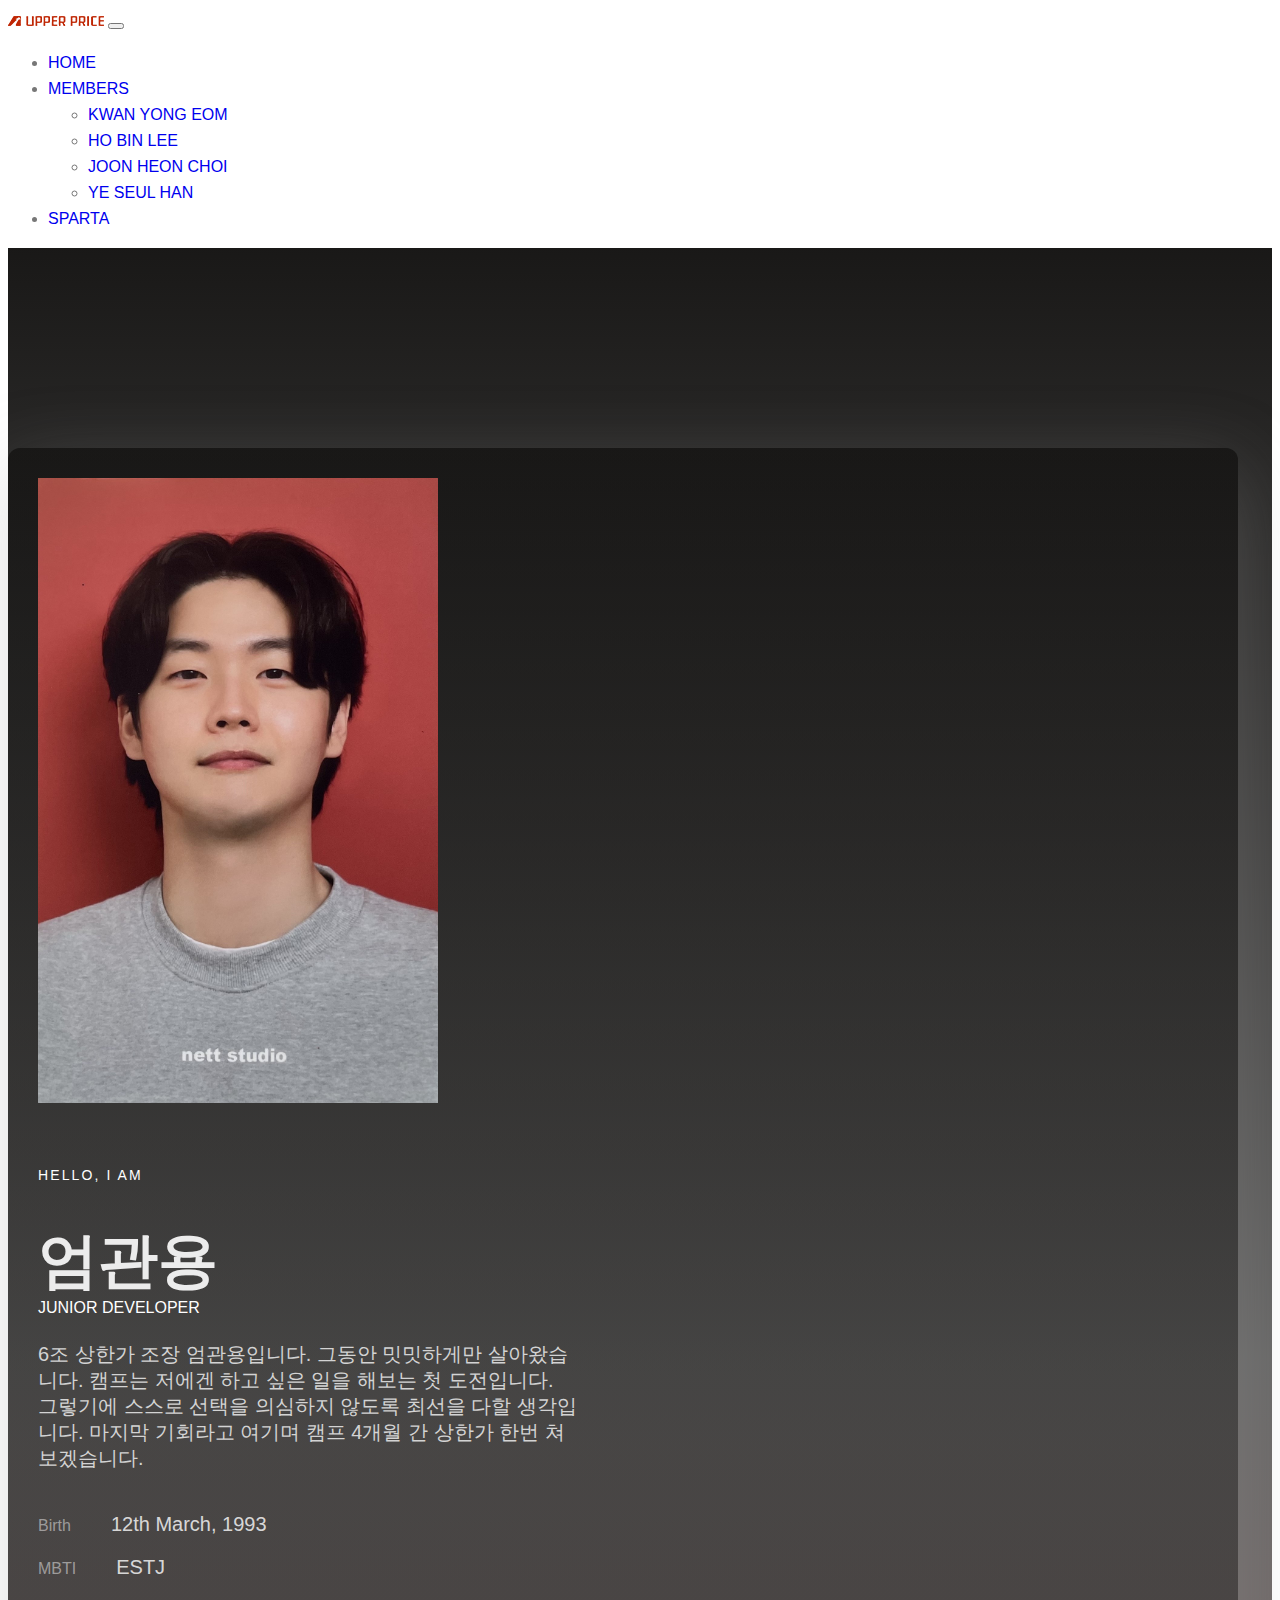
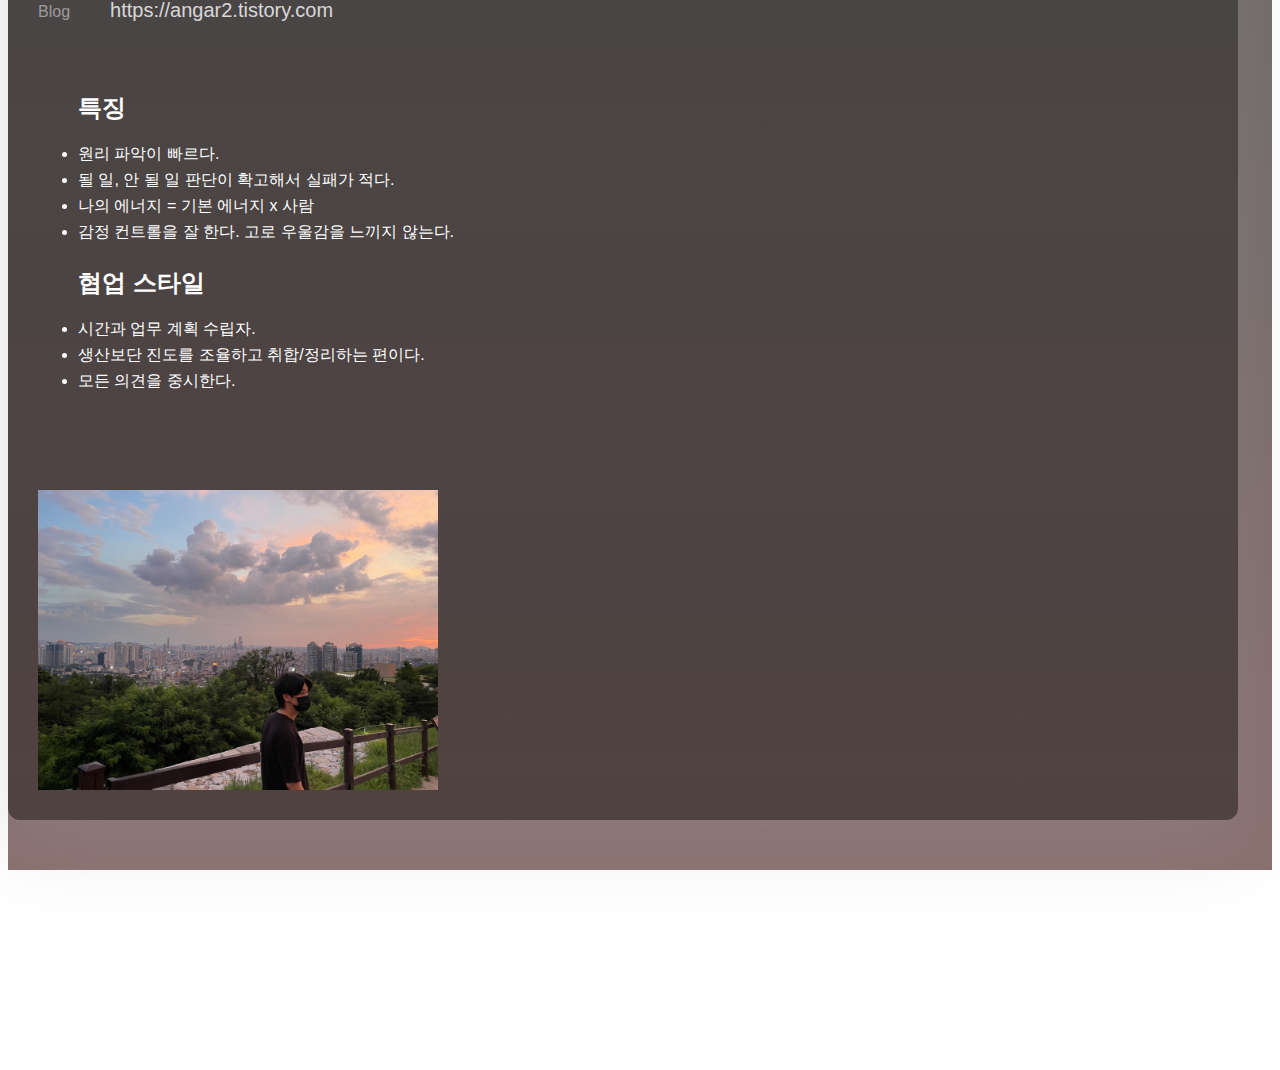
<file: templates/Eom.html>
<html lang="en">
<head>
    <!-- Required meta tags -->
    <meta charset="utf-8">
    <meta name="viewport" content="width=device-width, initial-scale=1, shrink-to-fit=no">
    <link rel="icon" href="../static/img/favicon.ico" type="image/ico">
    <title>UPPER PRICE | KWAN YONG EOM </title>

    <!-- Bootstrap CSS -->
    <link rel="stylesheet" href="https://cdn.jsdelivr.net/npm/bootstrap@4.1.3/dist/css/bootstrap.min.css"
          integrity="sha384-MCw98/SFnGE8fJT3GXwEOngsV7Zt27NXFoaoApmYm81iuXoPkFOJwJ8ERdknLPMO" crossorigin="anonymous">

    <!-- Optional JavaScript -->
    <script src="https://code.jquery.com/jquery-3.3.1.slim.min.js"
            integrity="sha384-q8i/X+965DzO0rT7abK41JStQIAqVgRVzpbzo5smXKp4YfRvH+8abtTE1Pi6jizo"
            crossorigin="anonymous"></script>
    <script src="https://cdn.jsdelivr.net/npm/popper.js@1.14.3/dist/umd/popper.min.js"
            integrity="sha384-ZMP7rVo3mIykV+2+9J3UJ46jBk0WLaUAdn689aCwoqbBJiSnjAK/l8WvCWPIPm49"
            crossorigin="anonymous"></script>
    <script src="https://cdn.jsdelivr.net/npm/bootstrap@4.1.3/dist/js/bootstrap.min.js"
            integrity="sha384-ChfqqxuZUCnJSK3+MXmPNIyE6ZbWh2IMqE241rYiqJxyMiZ6OW/JmZQ5stwEULTy"
            crossorigin="anonymous"></script>
    <script src="https://ajax.googleapis.com/ajax/libs/jquery/3.5.1/jquery.min.js"></script>

    <!-- main css -->
    <link rel="stylesheet" href="../static/css/style.css">
    <link rel="stylesheet" href="../static/css/responsive.css">
    <style>
        .home_banner_area {
            position: relative;
            background: -webkit-linear-gradient(270deg, rgba(13, 12, 11, 0.95) 0%, rgba(13, 12, 11, 0.62) 50%, rgba(49, 4, 2, 0.57) 100%);
            {#-webkit-linear-gradient(270deg, #0D0D0B 0%, #7a0e07 50%, #ffffff 100%);#} margin-bottom: 200px;
            padding-bottom: 250px
        }

        .home_banner_area .box_1620 {
            min-height: 700px;
            border-radius: 12px;
            position: relative;
            bottom: -200px;
            background: -webkit-linear-gradient(270deg, rgba(13, 12, 11, 0.57) 0%, rgba(13, 12, 11, 0.38) 50%, rgba(13, 12, 11, 0.46) 100%);
            padding: 30px;
            box-shadow: 0px 20px 80px 0px rgba(153, 153, 153, 0.3);
        }
        .img-Eom {
            width: 400px;
            height: auto;

            background-size: cover;
            background-position: center;
        }

        .personal_text h6 {
            font-size: 14px;
            font-family: "Roboto", sans-serif;
            text-transform: uppercase;
            letter-spacing: 2.1px;
            font-weight: normal;
            margin-bottom: 12px;
            color: #ffffff;
        }

        .personal_text h4 {
            font-size: 16px;
            font-weight: 500;
            font-family: "Roboto", sans-serif;
            text-transform: uppercase;
            margin-bottom: 20px;
            color: #ffffff;
        }

        .personal_text h3 {
            font-size: 60px;
            text-transform: uppercase;
            margin-bottom: 15px;
            color: rgba(255, 255, 255, 0.9);
            text-shadow: dimgrey;
        }

        .personal_text p {
            font-family: "Roboto", sans-serif;
            max-width: 540px;
            color: lightgray;
            margin-bottom: 40px;
            font-size: 20px;
        }

        .personal_text .basic_info li {
            margin-bottom: 15px;
            color: rgba(255, 255, 255, 0.47);
        }

        .personal_text .basic_info li a {
            position: relative;
            padding-left: 40px;
            font-size: 20px;
            color: rgba(255, 255, 255, 0.8);
        }

        .personal_text .about_text {
            margin: 25px 0px 25px 0px;
            color: #ffffff;
        }

        .media-body {
            margin-bottom: 70px;
        }
    </style>
</head>
<body>

    <!--================ 헤더 파트 =================-->
    <header class="header_area">
        <div class="main_menu">
            <nav class="navbar navbar-expand-lg navbar-light">
                <div class="container box_1620">
                    <!-- Brand and toggle get grouped for better mobile display -->
                    <a class="navbar-brand logo_h" href="/">
                        <img src="../static/img/logo.png" alt="">
                    </a>
                    <button class="navbar-toggler" type="button" data-toggle="collapse"
                            data-target="#navbarSupportedContent" aria-controls="navbarSupportedContent"
                            aria-expanded="false" aria-label="Toggle navigation">
                        <span class="icon-bar"></span>
                        <span class="icon-bar"></span>
                        <span class="icon-bar"></span>
                    </button>
                    <!-- Collect the nav links, forms, and other content for toggling -->
                    <div class="collapse navbar-collapse offset" id="navbarSupportedContent">
                        <ul class="nav navbar-nav menu_nav ml-auto">
                            <li class="nav-item active"><a class="nav-link" href="/">HOME</a></li>
                            <li class="nav-item submenu dropdown">
                                <a href="#" class="nav-link dropdown-toggle" data-toggle="dropdown" role="button"
                                   aria-haspopup="true" aria-expanded="false">MEMBERS</a>
                                <ul class="dropdown-menu">
                                    <li class="nav-item"><a class="nav-link" href="/Eom">KWAN YONG EOM</a></li>
                                    <li class="nav-item"><a class="nav-link" href="/Lee">HO BIN LEE</a></li>
                                    <li class="nav-item"><a class="nav-link" href="/Choi">JOON HEON CHOI</a></li>
                                    <li class="nav-item"><a class="nav-link" href="/Han">YE SEUL HAN</a></li>
                                </ul>
                            </li>
                            <li class="nav-item"><a class="nav-link"
                                                    href="https://online.spartacodingclub.kr/nbcamp/records">SPARTA</a></li>
                        </ul>
                    </div>
                </div>
            </nav>
        </div>
    </header>

    <!--================ 홈 배너 파트 =================-->
    <section class="home_banner_area">
        <div class="container box_1620">
            <div class="banner_inner d-flex align-items-center">
                <div class="banner_content align-items-center">
                    <div class="media">
                        <div class="d-flex">
                            <img class="img-Eom" src="/static/img/Eom.jpg" alt="">
                        </div>
                        <br/>
                        <div class="media-body">
                            <div class="personal_text">
                                <h6>Hello, i am</h6>
                                <h3>엄관용</h3>
                                <h4>Junior Developer</h4>
                                <p class="desc-text">6조 상한가 조장 엄관용입니다. 그동안 밋밋하게만 살아왔습니다. 캠프는 저에겐 하고 싶은 일을 해보는 첫 도전입니다. 그렇기에
                                    스스로 선택을 의심하지 않도록
                                    최선을 다할 생각입니다. 마지막 기회라고 여기며 캠프 4개월 간 상한가 한번 쳐보겠습니다.</p>
                                <ul class="list basic_info ">
                                    <li>Birth<a href="#">12th March, 1993</a></li>
                                    <li>MBTI<a href="#">ESTJ</a></li>
                                    <li>Blog<a href="https://angar2.tistory.com">https://angar2.tistory.com</a></li>
                                </ul>
                            </div>
                        </div>
                    </div>
                    <div class="media">
                        <div class="media-body">
                            <div class="personal_text">
                                <div>
                                    <ul class="about_text">
                                        <h2>특징</h2>
                                        <li>원리 파악이 빠르다.</li>
                                        <li>될 일, 안 될 일 판단이 확고해서 실패가 적다.</li>
                                        <li>나의 에너지 = 기본 에너지 x 사람</li>
                                        <li>감정 컨트롤을 잘 한다. 고로 우울감을 느끼지 않는다.</li>
                                    </ul>
                                    <ul class="about_text">
                                        <h2>협업 스타일</h2>
                                        <li>시간과 업무 계획 수립자.</li>
                                        <li>생산보단 진도를 조율하고 취합/정리하는 편이다.</li>
                                        <li>모든 의견을 중시한다.</li>
                                    </ul>
                                </div>
                            </div>
                        </div>
                        <br/>
                        <div class="d-flex">
                            <img class="img-dog img-Eom" src="/static/img/Eom3.jpg" alt="">
                        </div>
                    </div>
                </div>
            </div>
        </div>
    </section>
</body>
</html>
</file>
<file: static/css/style.css>
/*=================== server ====================*/
.mypost {
    width: 95%;
    max-width: 600px;
    margin: 15px auto 20px auto;
    box-shadow: 0px 0px 3px 0px black;
    padding: 15px;
}

.mypost > button {
    margin: 15px auto 5px auto;
    display: flex;
}

.mycards {
    width: 95%;
    max-width: 600px;
    height: 90%;
    max-height: 300px;
    display: table;
    margin: 15px auto 0 auto;
}

/*=================== fonts ====================*/
@import url("https://fonts.googleapis.com/css?family=Heebo:300,400,700,900|Roboto:300,400,500,700");
/*---------------------------------------------------- */
.list {
    list-style: none;
    margin: 0px;
    margin: 0px;
    padding: 0px;
}

a {
    text-decoration: none;
    transition: all 0.3s ease-in-out;
}

a:hover, a:focus {
    text-decoration: none;
    outline: none;
}

.row.m0 {
    margin: 0px;
}

body {
    line-height: 26px;
    font-size: 16px;
    font-family: "Roboto", sans-serif;
    font-weight: normal;
    color: #777777;
}

h1, h2, h3, h4, h5, h6 {
    font-family: "Heebo", sans-serif;
    font-weight: bold;
}

button:focus {
    outline: none;
    box-shadow: none;
}

/*---------------------호빈님 파트 시작-------------------------------*/
.comment_part {
    display: flex;
}

.mypost {
    width: 95%;
    max-width: 600px;
    margin: 15px auto 20px auto;
    box-shadow: 0px 0px 3px 0px black;
    padding: 15px;
}

.mypost > button {
    margin: 15px auto 5px auto;
    display: flex;
}

.mycards {
    width: 95%;
    max-width: 600px;
    height: 90%;
    max-height: 300px;
    display: table;
    margin: 15px auto 0 auto;
}

/*----------------------호빈님 파트 끝------------------------------*/
.p0 {
    padding-left: 0px;
    padding-right: 0px;
}

.p_120 {
    padding-top: 120px;
    padding-bottom: 120px;
}

.p_100 {
    padding-top: 100px;
    padding-bottom: 100px;
}

.pad_top {
    padding-top: 120px;
}

.pad_bt {
    padding-bottom: 120px;
}

.mt-25 {
    margin-top: 25px;
}

@media (min-width: 1200px) {
    .container {
        max-width: 1170px;
    }
}

@media (min-width: 1620px) {
    .box_1620 {
        max-width: 1620px;
        margin: auto;
        width: 100%;
        padding-left: 0px;
        padding-right: 0px;
    }
}

/* Main Title Area css
============================================================================================ */
.main_title {
    text-align: center;
    max-width: 670px;
    margin: 0px auto 111px;
}

.main_title h2 {
    font-family: "Heebo", sans-serif;
    font-size: 50px;
    color: #4c4e54;
    margin-bottom: 15px;
    text-transform: uppercase;
}

.main_title p {
    font-size: 16px;
    font-family: "Roboto", sans-serif;
    font-weight: normal;
    line-height: 26px;
    color: #777777;
    margin-bottom: 0px;
}

/* End Main Title Area css
============================================================================================ */
/* Feature Area css 팀원 아이콘 부분
============================================================================================ */
.feature_area {
  background: #f9f9ff; }
  .feature_area.feature_tow {
    background: #fff; }
    .feature_area.feature_tow .feature_item {
      background: #f9f9ff; }
      .feature_area.feature_tow .feature_item:hover {
        background: #fff; }
  .feature_area.white_feature {
    background: #fff; }
    .feature_area.white_feature .feature_item {
      background: #f9f9ff; }
      .feature_area.white_feature .feature_item:hover {
        background: #fff; }

.feature_item {
    padding: 50px 35px;
    border-radius: 10px;
    transition: all 300ms linear 0s;
    background: #fff;
    margin-bottom: 30px;
}

.feature_item h4 {
    color: #222222;
    font-size: 21px;
    font-family: "Heebo", sans-serif;
    font-weight: bold;
    margin-bottom: 20px;
    text-transform: uppercase;
}

.feature_item:hover {
    box-shadow: 0px 10px 30px 0px rgba(0, 0, 0, 0.08);
    border-color: #fff;
    background: #fff;
}

/* Feature Area css 팀원 아이콘 끝
============================================================================================ */
/* 홈 배너 시작 Area css
============================================================================================ */
.home_banner_area {
    position: marker;
    background: -webkit-linear-gradient(270deg, #232323 50%, rgba(255, 255, 255, 0) 100%);
    padding-bottom: 100px;
}

.home_banner_area .box_1620 {
    min-height: 700px;
    border-radius: 12px;
    position: relative;
    bottom: -200px;
    background: -webkit-linear-gradient(270deg, rgba(211, 26, 10, 0.72) 50%, rgba(255, 60, 0, 0.54) 100%);
    padding: 30px;
    box-shadow: 0px 20px 80px 0px rgba(153, 153, 153, 0.3);
}

.home_banner_area .banner_inner {
    position: relative;
    width: 100%;
    min-height: 700px;
    display: flex;
}

.home_banner_area .banner_inner .banner_content {
    color: #222222;
    vertical-align: middle;
    align-self: center;
    text-align: left;
}

.home_banner_area .banner_inner .banner_content .media .d-flex {
    padding-right: 125px;
}

.home_banner_area .banner_inner .banner_content .media .media-body {
    vertical-align: middle;
    align-self: center;
}

.blog_banner {
    min-height: 780px;
    position: relative;
    z-index: 1;
    overflow: hidden;
    margin-bottom: 0px;
}

.blog_banner .banner_inner {
    background: #ff0000;
    position: relative;
    overflow: hidden;
    width: 100%;
    min-height: 780px;
    z-index: 1;
}

.blog_banner .banner_inner .overlay {
    background: url(../img/banner/banner-2.jpg) no-repeat scroll center center;
    opacity: .5;
    height: 125%;
    position: absolute;
    left: 0px;
    top: 0px;
    width: 100%;
    z-index: -1;
}

.blog_banner .banner_inner .blog_b_text {
    max-width: 700px;
    margin: auto;
    color: #413333;
}

.blog_banner .banner_inner .blog_b_text h2 {
    font-size: 60px;
    font-weight: bold;
    font-family: "Heebo", sans-serif;
    line-height: 66px;
    margin-bottom: 15px;
    text-transform: uppercase;
}

.blog_banner .banner_inner .blog_b_text p {
    font-size: 16px;
    margin-bottom: 35px;
}

.blog_banner .banner_inner .blog_b_text .white_bg_btn {
    line-height: 42px;
    padding: 0px 45px;
    border-radius: 5px;
}

.banner_box {
    max-width: 1620px;
    margin: auto;
}

.banner_area {
    position: relative;
    z-index: 1;
    min-height: 350px;
    background-image: -moz-linear-gradient(0deg, #3a384b 0%, #fff 100%);
    background-image: -webkit-linear-gradient(0deg, #3a384b 0%, #fff 100%);
    background-image: -ms-linear-gradient(0deg, #3a384b 0%, #fff 100%);
    margin-bottom: 120px;
}

.banner_area .box_1620 {
    background: #fff;
    min-height: 360px;
    border-radius: 12px;
    position: relative;
    bottom: -120px;
    box-shadow: 0px 20px 80px 0px rgba(153, 153, 153, 0.3);
}

.banner_area .banner_inner {
    position: relative;
    overflow: hidden;
    width: 100%;
    min-height: 360px;
    z-index: 1;
}

.banner_area .banner_inner .banner_content h2 {
    color: #222222;
    font-size: 48px;
    font-family: "Heebo", sans-serif;
    margin-bottom: 0px;
    font-weight: bold;
}

.banner_area .banner_inner .banner_content .page_link a {
    font-size: 14px;
    color: #222222;
    font-family: "Roboto", sans-serif;
    margin-right: 32px;
    position: relative;
}

.banner_area .banner_inner .banner_content .page_link a:before {
    content: "\e87a";
    font-family: 'Linearicons-Free';
    position: absolute;
    right: -25px;
    top: 50%;
    transform: translateY(-50%);
}

.banner_area .banner_inner .banner_content .page_link a:last-child {
    margin-right: auto;
}

.banner_area .banner_inner .banner_content .page_link a:last-child:before {
    display: none;
}

.banner_area .banner_inner .banner_content .page_link a:hover {
    color: #766dff;
}

/* 홈배너 끝 Area css
============================================================================================ */

.feature_item {
    padding: 50px 35px;
    border-radius: 10px;
    transition: all 300ms linear 0s;
    background: #fff;
    margin-bottom: 30px;
}

.feature_item h4 {
    color: #222222;
    font-size: 21px;
    font-family: "Heebo", sans-serif;
    font-weight: bold;
    margin-bottom: 20px;
    text-transform: uppercase;
}

.feature_item:hover {
    box-shadow: 0px 10px 30px 0px rgba(0, 0, 0, 0.08);
    border-color: #fff;
    background: #fff;
}


/* Personal Profile Area css
============================================================================================ */
.profile_area .col-lg-7 {
    vertical-align: middle;
    align-self: center;
}

.profile_inner {
    border-bottom: 1px solid #eeeeee;
}

.profile_inner .personal_text {
    padding-left: 95px;
}

.personal_text h6 {
    font-size: 14px;
    font-family: "Roboto", sans-serif;
    text-transform: uppercase;
    letter-spacing: 2.1px;
    font-weight: normal;
    margin-bottom: 12px;
    color: #ffffff;
}

.personal_text h4 {
    font-size: 16px;
    font-weight: 500;
    font-family: "Roboto", sans-serif;
    text-transform: uppercase;
    margin-bottom: 20px;
    color: #ffffff;
}

.personal_text h3 {
    font-size: 48px;
    text-transform: uppercase;
    margin-bottom: 15px;
    color: #ffffff;
    text-shadow: dimgrey;
}

.personal_text p {
    font-family: "Roboto", sans-serif;
    max-width: 540px;
    color: darkgrey;
    margin-bottom: 40px;
}

.personal_text .basic_info li {
    margin-bottom: 15px;
}

.personal_text .basic_info li a {
    position: relative;
    padding-left: 40px;
    font-size: 16px;
    color: #777777;
}

.personal_text .basic_info li a i {
    position: absolute;
    left: 0px;
    top: 50%;
    transform: translateY(-50%);
    font-size: 20px;
    color: #766dff;
}

.personal_text .basic_info li:last-child {
    margin-bottom: 0px;
}

.personal_text .personal_social {
    margin-top: 45px;
}

.personal_text .personal_social li {
    display: inline-block;
    margin-right: 7px;
}

.personal_text .personal_social li:last-child {
    margin-right: 0px;
}

.personal_text .personal_social li a {
    line-height: 40px;
    width: 40px;
    background: #e8e8e8;
    border-radius: 5px;
    display: inline-block;
    text-align: center;
    color: #fff;
    font-size: 16px;
}

.personal_text .personal_social li:hover a {
    background-image: -moz-linear-gradient(0deg, #766dff 0%, #88f3ff 100%);
    background-image: -webkit-linear-gradient(0deg, #766dff 0%, #88f3ff 100%);
    background-image: -ms-linear-gradient(0deg, #766dff 0%, #88f3ff 100%);
}

/* End Personal Profile Area css


/*# sourceMappingURL=style.css.map */
</file>
<file: static/css/responsive.css>
@media (max-width:1619px){
	/* Main Menu Area css
	============================================================================================ */
   .header_area .navbar .search {
		margin-left: 40px;
	}
	/* End Main Menu Area css
	============================================================================================ */
	.banner_area .box_1620 {
		border-radius: 0px;
	}
}
@media (max-width:1300px){
	.testimonials_area .owl-prev, .testimonials_area .owl-next {
		right: auto;
		left: 50%;
		transform: translateX(-50%);
		bottom: 25px;
		top: auto;
	}
	.testimonials_area .owl-prev{
		transform: rotate(90deg);
	}
	.testimonials_area .owl-next{
		transform: rotate(90deg);
		margin-left: -40px;
	}
}
@media (max-width:1199px){
	/* Main Menu Area css
	============================================================================================ */
	.header_area .navbar .nav .nav-item {
		margin-right: 28px;
	}
	/* End Main Menu Area css
	============================================================================================ */
	/* Home Banner Area css
	============================================================================================ */
	.home_banner_area {
		min-height: 728px;
		margin-bottom: 120px;
	}
	.home_banner_area .banner_inner {
		min-height: 650px;
	}
	.header_area .navbar .nav .nav-item.submenu ul {
		left: auto;
		right: 0px;
	}
	/* End Home Banner Area css
	============================================================================================ */
	.banner_content .media{
		display: block;
	}
	.home_banner_area .banner_content{
		max-width: 500px;
		margin: auto;
	}
	.home_banner_area .banner_inner .banner_content .media .d-flex {
		padding-right: 0px;
		display: block;
		width: 100%;
	}
	.home_banner_area .banner_inner .banner_content .media .d-flex img {
		width: 100%;
		height: 100%;
	}
	.home_banner_area .banner_inner .banner_content .media .media-body {
		margin-top: 30px;
	}
	.home_banner_area .box_1620 {
		bottom: -130px;
	}
	.profile_inner .personal_text {
		padding-left: 0px;
	}
	.home_banner_area.blog_banner .banner_inner{
		min-height: 728px;
	}
	.home_banner_area.blog_banner {
		margin-bottom: 0px;
	}
}

@media (max-width:991px){
	/* Main Menu Area css
	============================================================================================ */
    .navbar-toggler {
        border: none;
        border-radius: 0px;
        padding: 0px;
        cursor: pointer;
        margin-top: 27px;
        margin-bottom: 23px;
    }
	.header_area .navbar {
		background: #000000;
	}
	.navbar-light .navbar-nav .active .nav-link {
		color: #ffffff;
	}
	.navbar-light .navbar-nav .show .nav-link {
		color: #3d3d3d;
	}
	.navbar-light .navbar-nav .nav-link{
		color: #ffffff;
	}
	.navbar-light .navbar-nav .active {
		color: #ffffff;
	}
    .navbar-toggler[aria-expanded="false"] span:nth-child(2) {
		opacity: 1;
	}
	.navbar-toggler[aria-expanded="true"] span:nth-child(2) {
		opacity: 0;
	}
	.navbar-toggler[aria-expanded="true"] span:first-child {
		transform: rotate(-45deg);
		position: relative;
		top: 7.5px;
	}
	.navbar-toggler[aria-expanded="true"] span:last-child {
		transform: rotate(45deg);
		bottom: 6px;
		position: relative;
	}
	.navbar-toggler span{
		display: block;
		width: 25px;
		height: 3px;
		background: #fff;
		margin: auto;
		margin-bottom: 4px;
		transition: all 400ms linear;
		cursor: pointer;
	}
    .navbar .container{
        padding-left: 15px;
        padding-right: 15px;
    }
    .nav{
        padding: 0px 0px;
    }
	.header_area + section, .header_area + row, .header_area + div {
		margin-top: 117px;
	}
    .header_top .nav{
        padding: 0px;
    }
    .header_area .navbar .nav .nav-item .nav-link{
        line-height: 40px;
        margin-right: 0px;
        display: block;
		border-bottom: 1px solid #ededed33;
		border-radius: 0px;
    }
	.header_area.navbar_fixed .main_menu .navbar .nav .nav-item .nav-link {
		line-height: 40px;
	}
    .header_area .navbar .search{
        margin-left: 0px;
    }
	.header_area .navbar-collapse{
		max-height: 340px;
		overflow-y: scroll;
	}
	.header_area .navbar .nav .nav-item.submenu ul .nav-item .nav-link {
		padding: 0px 15px;
	}
	.header_area .navbar .nav .nav-item {
		margin-right: 0px;
	}
	.header_area + section, .header_area + row, .header_area + div {
		margin-top: 0px;
	}
	/* End Main Menu Area css
	============================================================================================ */
	/* Blog page Area css
	============================================================================================ */
	.categories_post img{
        width: 100%;
    }
	.categories_post {
		max-width: 360px;
		margin: 0 auto;
	}
	.blog_categorie_area .col-lg-4{
        margin-top: 30px;
    }
    .blog_area{
        padding-bottom: 80px;
    }
    .single-post-area .blog_right_sidebar{
        margin-top: 30px;
    }
	/* End Blog page Area css
	============================================================================================ */
	
	/* Contact Page Area css
	============================================================================================ */
	.contact_info{
		margin-bottom: 50px;
	}
	.c_details_list{
		margin-top: 30px;
	}
	/* End Contact page Area css
	============================================================================================ */
	.home_banner_area .donation_inner{
		margin-bottom: -30px;
	}
	.home_banner_area .dontation_item{
		max-width: 350px;
		margin: auto;
	}
	/* Footer Area css
	============================================================================================ */
	.footer-area .col-sm-6{
		margin-bottom: 30px;
	}
	.footer_area .f_widget{
		margin-bottom: 30px;
	}
	.footer_area .footer_inner{
		margin-bottom: -30px;
	}
	/* End End Footer Area css
	============================================================================================ */
	.welcome_text{
		margin-bottom: 30px;
	}
	.banner_area .box_1620 {
		bottom: -71px;
	}
	.banner_area {
		margin-bottom: 71px;
	}
	.profile_inner .personal_text {
		padding-top: 30px;
	}
}
@media (max-width:767px){
	.home_banner_area {
		min-height: 570px;
		margin-bottom: 120px;
	}
	.home_banner_area .banner_inner {
		min-height: 500px;
	}
	.home_banner_area .box_1620 {
		min-height: 500px;
	}
	.home_banner_area .banner_inner .banner_content {
		margin-top: 0px;
	}
	/* Blog Page Area css
	============================================================================================ */
    .blog_banner .banner_inner .blog_b_text h2 {
		font-size: 40px;
		line-height: 50px;
	}
	.blog_info.text-right{
		text-align: left !important;
		margin-bottom: 10px;
	}
	/* End Blog Page Area css
	============================================================================================ */
	.home_banner_area .banner_inner .banner_content h3 {
		font-size: 45px;
		line-height: 55px;
	}
	.home_banner_area .banner_inner .banner_content p br {
		display: none;
	}
	.home_banner_area .banner_inner .banner_content h3 span {
		line-height: 45px;
		padding-bottom: 0px;
		padding-top: 0px;
	}
	/* Footer Area css
	============================================================================================ */
	.footer-bottom{
		text-align: center;
	}
	.footer-bottom .footer-social {
		text-align: center;
		margin-top: 15px;
	}
	/* End End Footer Area css
	============================================================================================ */
	.service_inner .col-lg-3 {
		margin-bottom: 0px;
	}
	.service_img{
		max-width: 405px;
		margin: auto;
	}
	.service_inner .service_text {
		padding-top: 30px;
		padding-bottom: 30px;
		max-width: 405px;
		margin: 0px auto 0px;
	}
	.instagram_image a {
		flex: 0 0 33.33%;
		max-width: 33.33%;
	}
	.wel_item {
		margin-bottom: 30px;
	}
}
@media (max-width:600px){
	
}
@media (max-width:575px){
	.top_menu {
		display: none;
	}
	.header_area + section, .header_area + row, .header_area + div {
		margin-top: 0px;
	}
    /* Home Banner Area css
	============================================================================================ */
	.home_banner_area .banner_inner .banner_content h2 {
		font-size: 28px;
	}
	.home_banner_area {
		min-height: 570px;
	}
	.home_banner_area .banner_inner {
		min-height: 500px;
	}
	.blog_banner .banner_inner .blog_b_text {
		margin-top: 0px;
	}
	.home_banner_area .banner_inner .banner_content h5 {
		margin-top: 0px;
	}
	/* End Home Banner Area css
	============================================================================================ */
	.p_120 {
		padding-top: 70px;
		padding-bottom: 70px;
	}
	.main_title h2 {
		font-size: 25px;
	}
	/* Elements Area css
	============================================================================================ */
	.sample-text-area {
		padding: 70px 0 70px 0;
	}
	.generic-blockquote {
		padding: 30px 15px 30px 30px;
	}
	/* End Elements Area css
	============================================================================================ */
	
	/* Blog Page Area css
	============================================================================================ */
	.blog_details h2 {
		font-size: 20px;
		line-height: 30px;
	}
	.blog_banner .banner_inner .blog_b_text h2 {
		font-size: 28px;
		line-height: 38px;
	}
	/* End Blog Page Area css
	============================================================================================ */
	/* Footer Area css
	============================================================================================ */
	.footer-area {
		padding: 70px 0px;
	}
	/* End End Footer Area css
	============================================================================================ */
	.pad_top {
		padding-top: 70px;
	}
	.pad_bt {
		padding-bottom: 70px;
	}
	.home_banner_area .box_1620 {
		bottom: -71px;
		border-radius: 0px;
	}
	.home_banner_area {
		margin-bottom: 71px;
	}
	.tabs_inner .nav.nav-tabs li a {
		line-height: 42px;
		padding: 0px 18px;
	}
	.gallery_f_inner{
		max-width: 340px;
		margin: 0px auto -45px;
	}
	.blog_categorie_area {
		padding-top: 70px;
		padding-bottom: 70px;
	}
}

@media (max-width:480px){
	/* Main Menu Area css
	============================================================================================ */
	.header_area .navbar-collapse{
		max-height: 250px;
	}
	/* End Main Menu Area css
	============================================================================================ */
	
	/* Home Banner Area css
	============================================================================================ */
    .home_banner_area .banner_inner .banner_content {
		padding: 30px 15px;
		margin-top: 0px;
	}
	.banner_content .white_btn {
		display: block;
	}
	/* End Home Banner Area css
	============================================================================================ */
	.banner_area .banner_inner .banner_content h2 {
		font-size: 32px;
	}
	/* Blog Page Area css
	============================================================================================ */
	.comments-area .thumb {
		margin-right: 10px;
	}
	/* End Blog Page Area css
	============================================================================================ */
	.tabs_inner .tab-content .tab-pane .list::before {
		display: none;
	}
	.tabs_inner .tab-content .tab-pane .list li .media .d-flex {
		padding-right: 0px;
		padding-bottom: 18px;
	}
	.tabs_inner .tab-content .tab-pane .list li .media {
		display: block;
	}
	.tabs_inner .tab-content .tab-pane .list li span {
		display: none;
	}
	.tabs_inner .nav.nav-tabs {
		margin-bottom: 0px;
	}
	.isotope_fillter .gallery_filter li {
		margin-right: 17px;
	}
}
</file>
